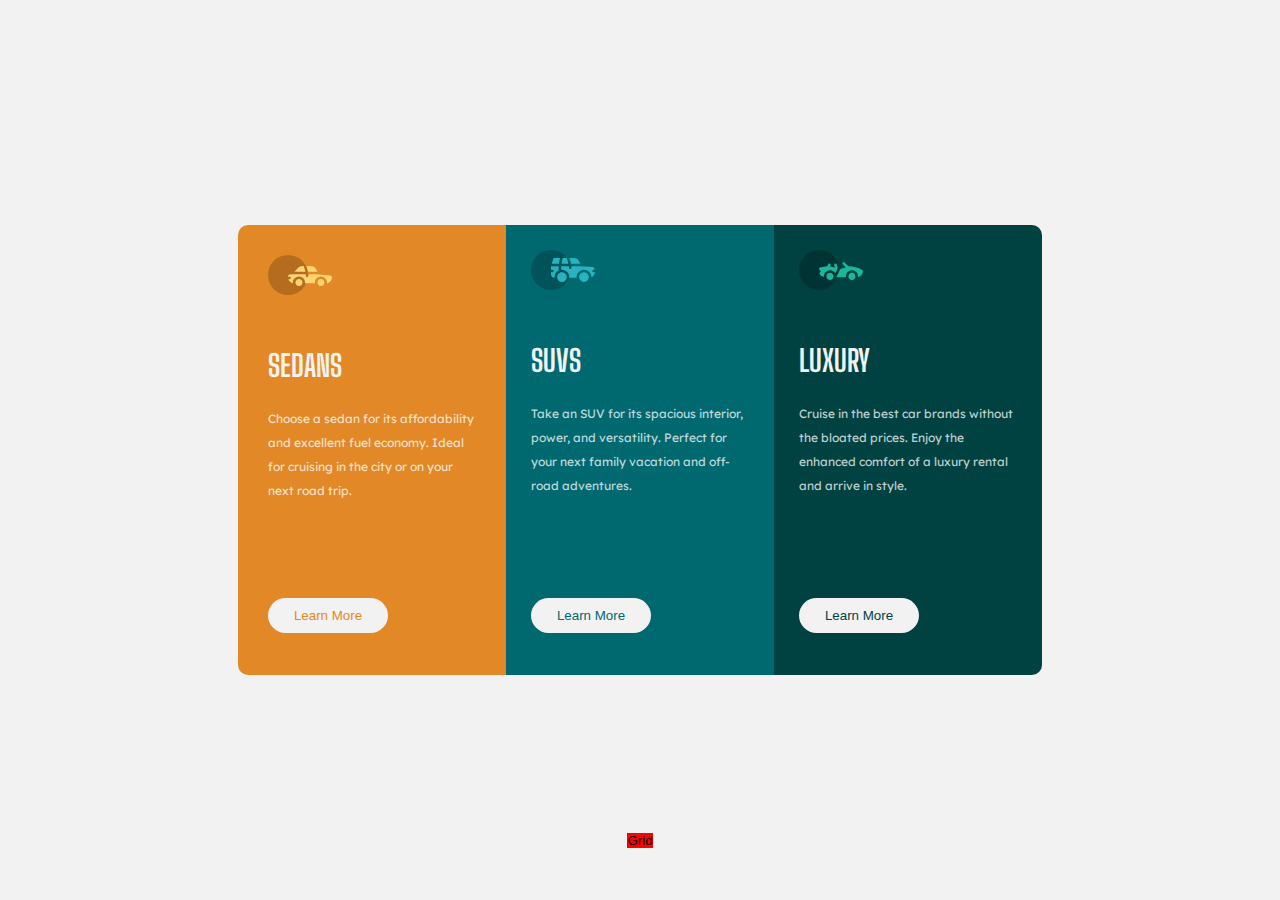
<file: index.html>
<!DOCTYPE html>
<html lang="en">
  <head>
    <meta charset="UTF-8" />
    <meta name="viewport" content="width=device-width, initial-scale=1.0" />
    <meta http-equiv="X-UA-Compatible" content="ie=edge" />

    <title>Layout task</title>
    <link rel="stylesheet" href="./style.css" />
  </head>
  <body>
    <main class="container">
      <div class="sedans">
        <img src="images/icon-sedans.svg" alt="Icon of a Sedan" />
        <h3>Sedans</h3>
        <p>
          Choose a sedan for its affordability and excellent fuel economy. Ideal
          for cruising in the city or on your next road trip.
        </p>
        <button id="sedan-btn">Learn More</button>
      </div>
      <div class="suvs">
        <img src="images/icon-suvs.svg" alt="Icon of an Suv" />
        <h3>SUVs</h3>
        <p>
          Take an SUV for its spacious interior, power, and versatility. Perfect
          for your next family vacation and off-road adventures.
        </p>
        <button id="suv-btn">Learn More</button>
      </div>
      <div class="luxury">
        <img src="images/icon-luxury.svg" alt="Icon of a Luxury Car" />
        <h3>Luxury</h3>
        <p>
          Cruise in the best car brands without the bloated prices. Enjoy the
          enhanced comfort of a luxury rental and arrive in style.
        </p>
        <button id="luxury-btn">Learn More</button>
      </div>

      <button id="luxury-btn"><a href="./grid.html">Grid</a></button>
    </main>
  </body>
</html>
</file>
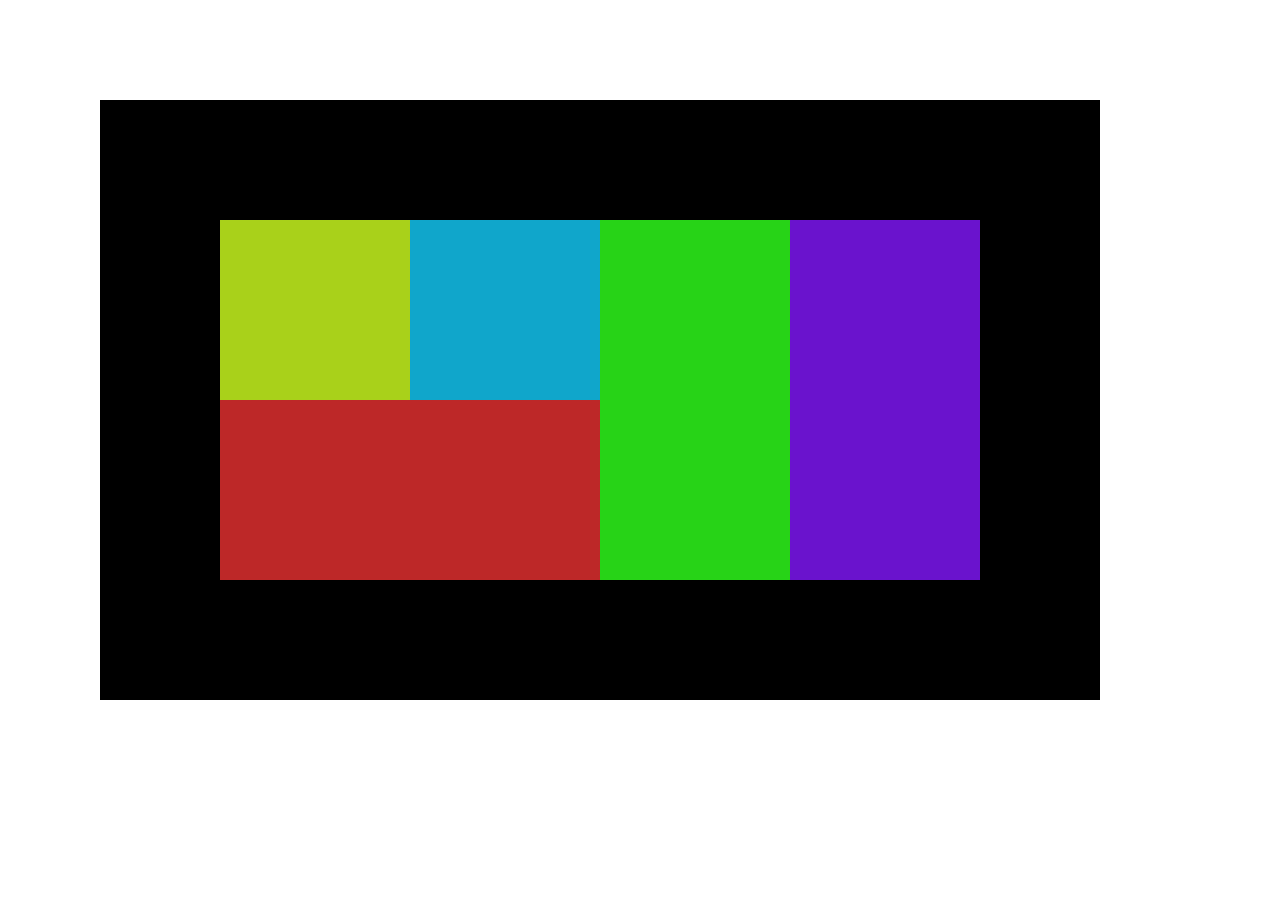
<file: grid.html>
<!DOCTYPE html>
<html lang="en">
  <head>
    <meta charset="UTF-8" />
    <meta http-equiv="X-UA-Compatible" content="IE=edge" />
    <meta name="viewport" content="width=device-width, initial-scale=1.0" />
    <title>grid task</title>
    <link rel="stylesheet" href="./grid.css" />
  </head>
  <body>
    <div class="container">
      <div class="grid">
        <div class="el--1"></div>
        <div class="el--2"></div>
        <div class="el--3"></div>
        <div class="el--4"></div>
        <div class="el--5"></div>
        <!-- <div class="el--6"></div> -->
      </div>
    </div>
  </body>
</html>
</file>
<file: style.css>
@import url("https://fonts.googleapis.com/css2?family=Big+Shoulders+Display:wght@700&family=DM+Sans:wght@400;700&family=Lato:ital,wght@0,300;0,400;0,700;1,300;1,700;1,900&family=Lexend+Deca&family=Merriweather:wght@300;400;700;900&family=Montserrat:ital,wght@0,300;0,400;0,600;0,700;0,800;1,300;1,500;1,700;1,800&family=Outfit:wght@300;400;600;800;900&display=swap");
* {
  margin: 0;
  padding: 0;
  box-sizing: border-box;
}
body {
  background-color: hsl(0, 0%, 95%);
  height: 100vh;
  width: 100vw;
  display: flex;
  overflow: hidden;
  overflow: auto;
  font-size: 15px;
  font-family: "Lexend Deca", sans-serif;
}

.container {
  display: flex;
  justify-content: center;
  align-items: center;
  flex-direction: row;
  width: 100%;
  flex-wrap: wrap;
  border-radius: 5px;
}
.sedans {
  position: relative;
  background-color: hsl(31, 77%, 52%);
  padding: 30px;
  max-width: 268px;
  height: 450px;
  border-top-left-radius: 10px;
  border-bottom-left-radius: 10px;
}

h3 {
  color: hsl(0, 0%, 95%);
  text-transform: uppercase;
  margin-top: 3rem;
  margin-bottom: 1.5rem;
  font-size: 30px;
  font-family: "Big Shoulders Display", cursive;
}
p {
  color: hsla(0, 0%, 100%, 0.75);
  font-size: 12px;
  line-height: 1.5rem;
  text-align: left;
}

button {
  position: absolute;
  display: inline-block;
  bottom: 42px;
  padding: 10px;
  border-radius: 18px;
  text-align: center;
  border-style: none;
  width: 9em;
  background-color: hsl(0, 0%, 95%);
  transition: all 0.4s ease-in-out;
}
button:hover {
  background-color: transparent;
  cursor: pointer;
  border: 1px solid white;
}
button:active {
  transform: scale(0.9);
}
.sedans button {
  color: hsl(31, 77%, 52%);
}
.sedans button:hover {
  color: hsl(0, 0%, 95%);
}
.suvs button {
  color: hsl(184, 100%, 22%);
}
.suvs button:hover {
  color: hsl(0, 0%, 95%);
}
.luxury button {
  color: hsl(179, 100%, 13%);
}
.luxury button:hover {
  color: hsl(0, 0%, 95%);
}
.suvs {
  background-color: hsl(184, 100%, 22%);
  padding: 25px;
  max-width: 268px;
  height: 450px;
  position: relative;
}
.luxury {
  position: relative;
  background-color: hsl(179, 100%, 13%);
  padding: 25px;
  max-width: 268px;
  height: 450px;
  border-top-right-radius: 10px;
  border-bottom-right-radius: 10px;
}

button a {
  text-decoration: none;
  color: black;
  background: red;
}

@media only screen and (max-width: 840px) {
  body {
    display: flex;
    flex-wrap: wrap;
    overflow: scroll;
  }
  .container {
    padding: 50px 0px;
    flex-direction: column;
    margin: 0.5rem;
  }

  .attribution {
    position: relative;
    width: auto;
    padding-bottom: 10px;
  }
  .sedans {
    position: relative;
    width: 258px;
    height: 350px;
    border-top-right-radius: 10px;
    border-bottom-left-radius: 0px;
  }
  .suvs {
    position: relative;
    max-width: 258px;
    height: 350px;
  }
  .luxury {
    position: relative;
    max-width: 258px;
    height: 350px;
    border-top-right-radius: 0px;
    border-bottom-left-radius: 10px;
  }
  p {
    font-size: 10px;
  }
  button {
    position: absolute;
    display: inline-block;
    bottom: 42px;
  }
}
</file>
<file: grid.css>
* {
  margin: 0;
  padding: 0;
  box-sizing: border-box;
}

.grid {
  font-family: sans-serif;
  background-color: black;
  font-size: 40px;
  margin: 100px;

  width: 1000px;
  height: 600px;
  display: grid;
  grid-template-areas:
    /* "a a b c"
    "d e b c" */
    "d e b c"
    "a a b c";
  /* column-gap: 30px;
  row-gap: 60px; */
  padding: 3em;
}

.el--1 {
  background-color: hsl(0, 65%, 45%);
  grid-area: a;
}
.el--2 {
  background-color: hsl(115, 80%, 46%);
  grid-area: b;
}
.el--3 {
  background-color: hsl(268, 83%, 44%);
  grid-area: c;
}
.el--4 {
  background-color: hsl(73, 78%, 46%);
  grid-area: d;
}
.el--5 {
  background-color: hsl(192, 85%, 43%);
  grid-area: e;
}
</file>
